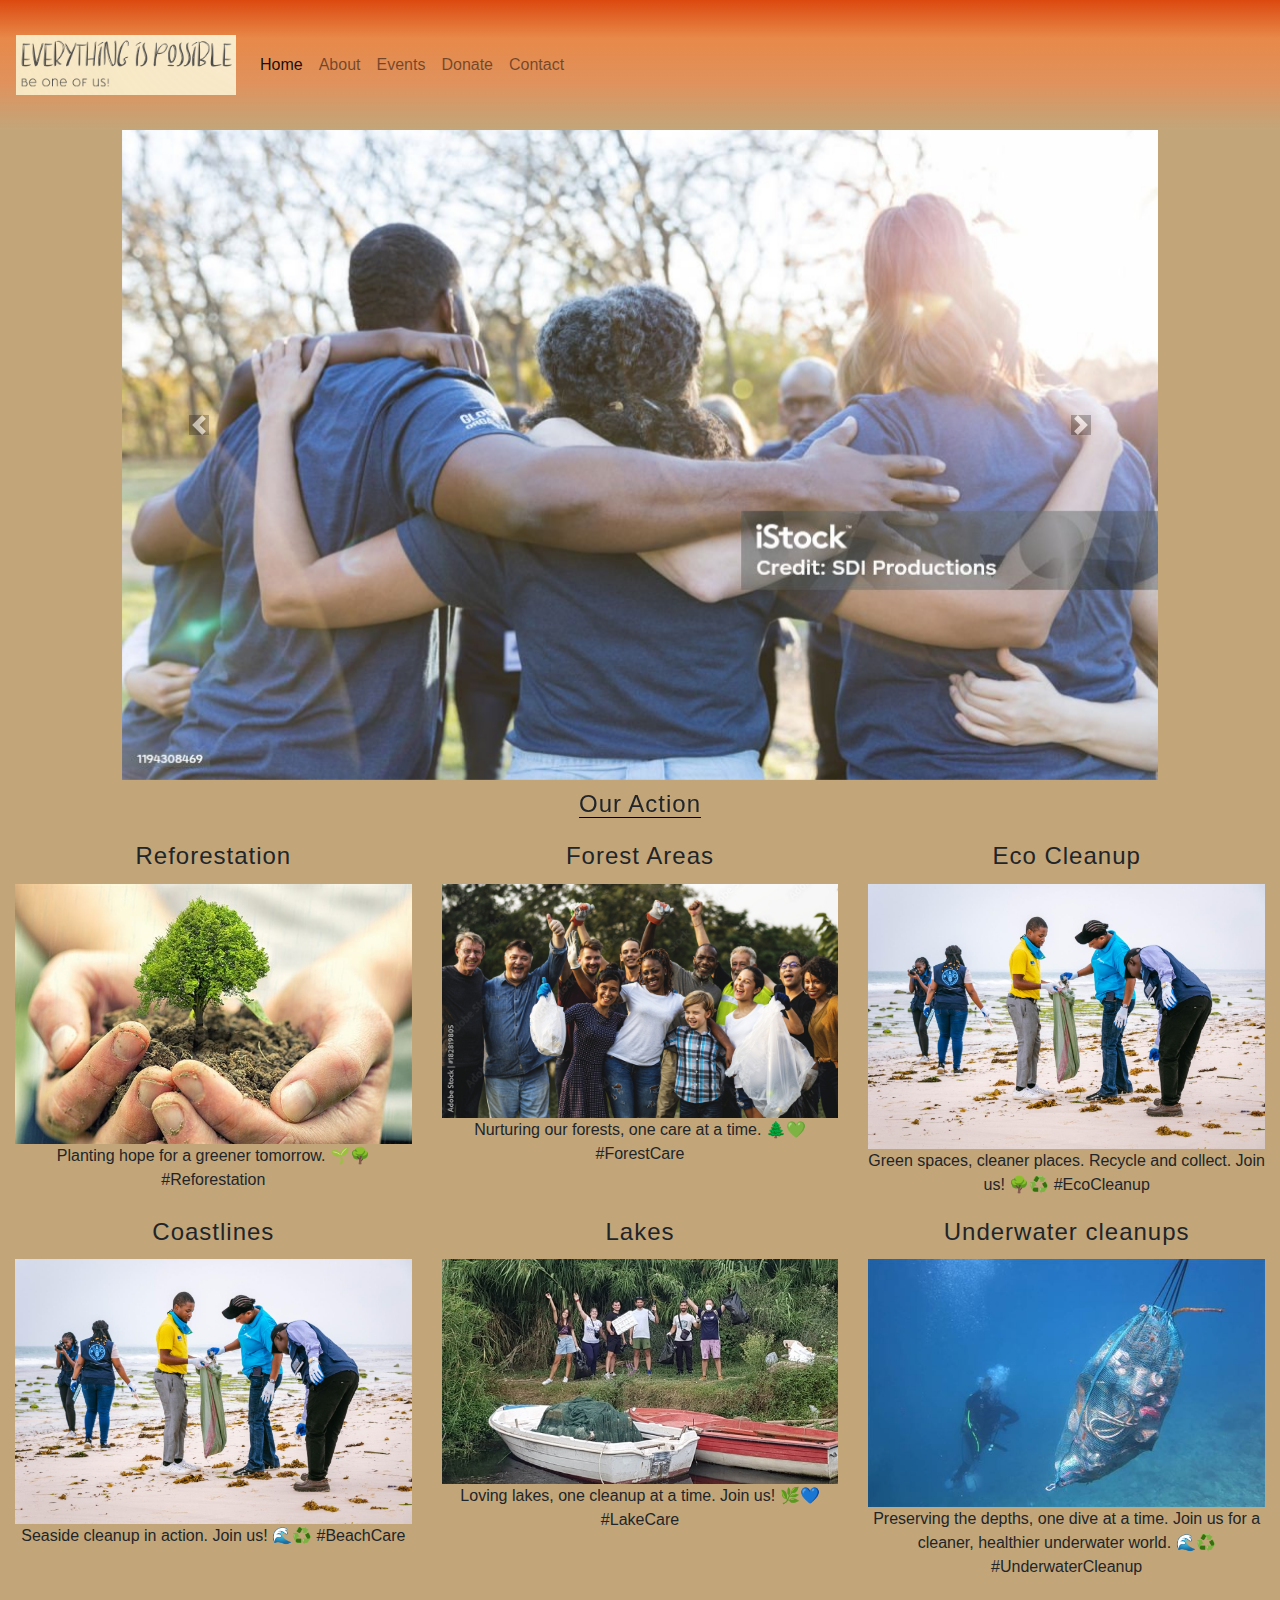
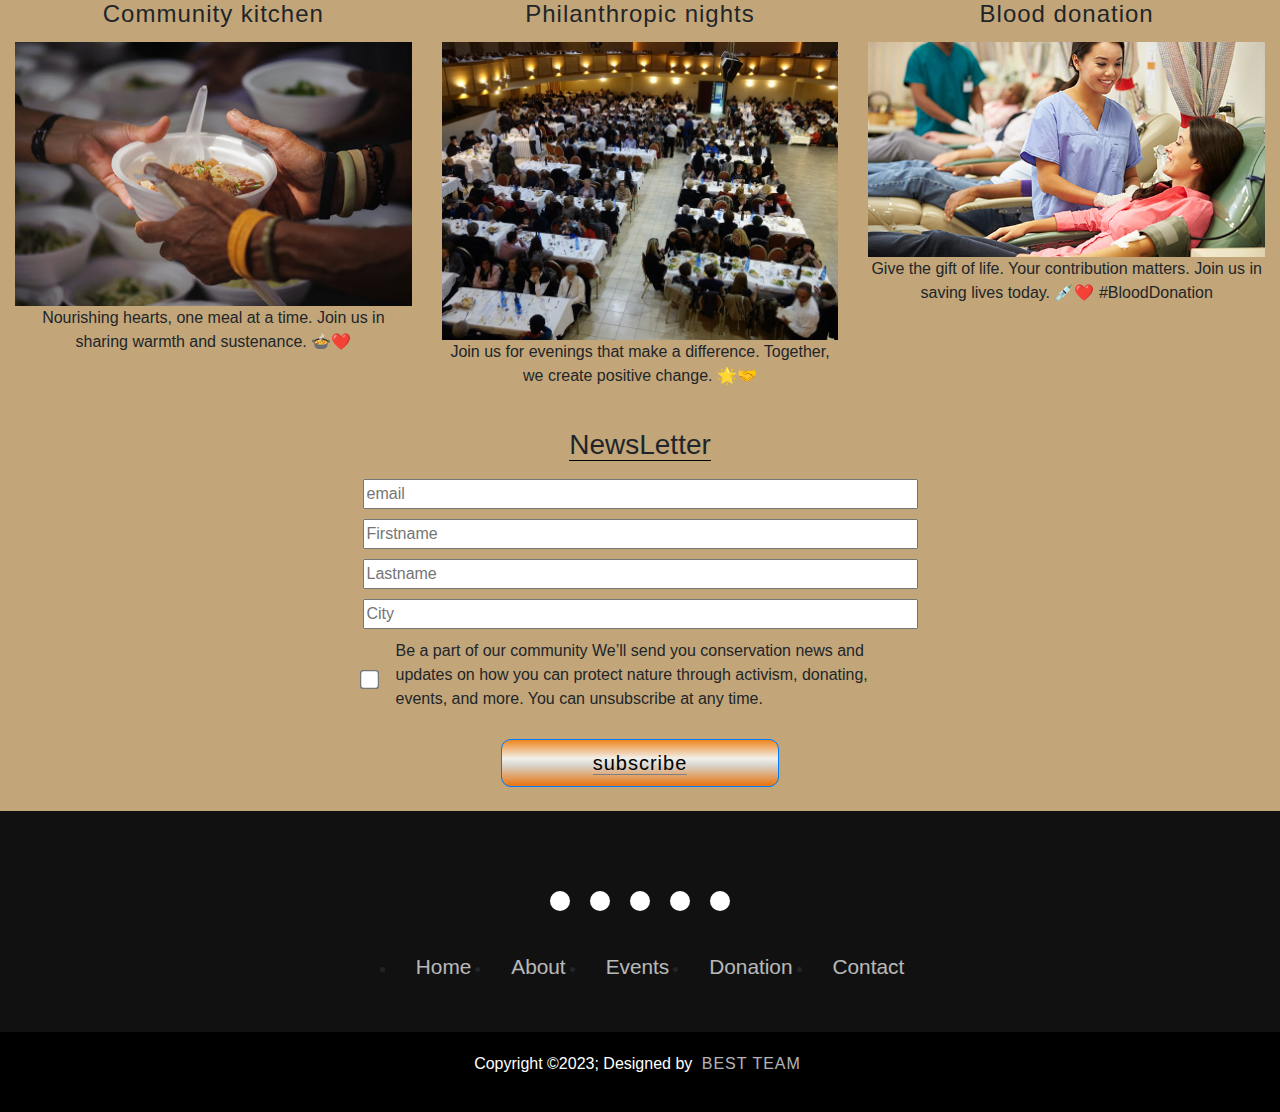
<file: index.html>
<!DOCTYPE html>
<html lang="en">
  <head>
    <meta charset="utf-8" />
    <meta http-equiv="X-UA-Compatible" content="IE=edge" />
    <meta name="viewport" content="width=device-width, initial-scale=1" />
    <title>Everything is possible</title>

    <!-- Bootstrap -->
    <link href="css/bootstrap-4.4.1.css" rel="stylesheet" />
    <link href="style.css" rel="stylesheet" type="text/css" />
    <link
      rel="stylesheet"
      href="https://cdnjs.cloudflare.com/ajax/libs/font-awesome/6.5.1/css/all.min.css"
      integrity="sha512-DTOQO9RWCH3ppGqcWaEA1BIZOC6xxalwEsw9c2QQeAIftl+Vegovlnee1c9QX4TctnWMn13TZye+giMm8e2LwA=="
      crossorigin="anonymous"
      referrerpolicy="no-referrer"
    />
  </head>

  <body style="padding-top: 70px">
    <header class="header container">
      <nav class="navbar fixed-top navbar-expand-lg navbar-light bg-light">
        <a class="navbar-brand" href="./index.html"
          ><img
            src="images/logo_nav.png"
            alt=""
            width="220"
            height="152"
            class="img-fluid"
        /></a>
        <button
          class="navbar-toggler"
          type="button"
          data-toggle="collapse"
          data-target="#navbarSupportedContent1"
          aria-controls="navbarSupportedContent1"
          aria-expanded="false"
          aria-label="Toggle navigation"
        >
          <span class="navbar-toggler-icon"></span>
        </button>
        <div class="collapse navbar-collapse" id="navbarSupportedContent1">
          <ul class="navbar-nav mr-auto">
            <li class="nav-item active">
              <a class="nav-link" href="#">Home</a>
            </li>
            <li class="nav-item">
              <a class="nav-link" href="./about.html">About</a>
            </li>
            <li class="nav-item">
              <a class="nav-link" href="./events.html">Events</a>
            </li>
            <li class="nav-item">
              <a class="nav-link" href="./donation.html">Donate</a>
            </li>
            <li class="nav-item">
              <a class="nav-link" href="./contact.html">Contact</a>
            </li>
          </ul>
        </div>
      </nav>
    </header>

    <main class="container-fluid text-center">
      <div class="row">
        <div class="col-md-10 offset-md-1">
          <div
            id="carouselExampleIndicators"
            class="carousel slide"
            data-ride="carousel"
          >
            <div class="carousel-inner">
              <div class="carousel-item active">
                <img
                  src="./images/istockphoto-1194308469-1024x1024.jpg"
                  class="d-block w-100 d-md-none"
                  alt="Slide 1"
                />
                <img
                  src="./images/istockphoto-1194308469-1024x1024.jpg"
                  class="d-none d-md-block w-100"
                  alt="Slide 1"
                />
              </div>
              <div class="carousel-item">
                <img
                  src="./images/istockphoto-1194308469-1024x1024.jpg"
                  class="d-block w-100 d-md-none"
                  alt="Slide 2"
                />
                <img
                  src="./images/istockphoto-1194308469-1024x1024.jpg"
                  class="d-none d-md-block w-100"
                  alt="Slide 2"
                />
              </div>
              <div class="carousel-item">
                <img
                  src="./images/istockphoto-1194308469-1024x1024.jpg"
                  class="d-block w-100 d-md-none"
                  alt="Slide 3"
                />
                <img
                  src="./images/istockphoto-1194308469-1024x1024.jpg"
                  class="d-none d-md-block w-100"
                  alt="Slide 3"
                />
              </div>
            </div>
            <a
              class="carousel-control-prev"
              href="#carouselExampleIndicators"
              role="button"
              data-slide="prev"
            >
              <span
                class="carousel-control-prev-icon"
                aria-hidden="true"
              ></span>
              <span class="sr-only">Previous</span>
            </a>
            <a
              class="carousel-control-next"
              href="#carouselExampleIndicators"
              role="button"
              data-slide="next"
            >
              <span
                class="carousel-control-next-icon"
                aria-hidden="true"
              ></span>
              <span class="sr-only">Next</span>
            </a>
          </div>
        </div>
      </div>

      <div class="row">
        <div class="col-xl-12">
          <h4><span class="header-underline">Our Action</span></h4>
        </div>
      </div>
      <div class="row">
        <div class="col-xl-4">
          <h4 class="text-center">Reforestation</h4>
          <img
            src="images/anadasosi.jpg"
            alt=""
            width="600"
            height="394"
            class="img-fluid"
          />
          <p>Planting hope for a greener tomorrow. 🌱🌳 #Reforestation</p>
        </div>
        <div class="col-xl-4">
          <h4 class="text-center text-capitalize">Forest areas</h4>
          <img
            src="images/anakiklosi.jpg"
            alt=""
            width="1000"
            height="590"
            class="img-fluid"
          />
          <p>Nurturing our forests, one care at a time. 🌲💚 #ForestCare</p>
        </div>
        <div class="col-xl-4">
          <h4 class="text-center text-capitalize">Eco Cleanup</h4>
          <img
            src="images/8J0A2420_0.jpg"
            alt=""
            width="1300"
            height="867"
            class="img-fluid"
          />
          <p>
            Green spaces, cleaner places. Recycle and collect. Join us! 🌳♻️
            #EcoCleanup
          </p>
        </div>
      </div>

      <div class="row">
        <div class="col-xl-4">
          <h4>Coastlines</h4>
          <img
            src="images/8J0A2420_0.jpg"
            alt=""
            width="1300"
            height="867"
            class="img-fluid"
          />
          <p>Seaside cleanup in action. Join us! 🌊♻️ #BeachCare</p>
        </div>
        <div class="col-xl-4">
          <h4>Lakes</h4>
          <img
            src="images/limni.jpg"
            alt=""
            width="600"
            height="340"
            class="img-fluid"
          />
          <p>Loving lakes, one cleanup at a time. Join us! 🌿💙 #LakeCare</p>
        </div>
        <div class="col-xl-4">
          <h4>Underwater cleanups</h4>
          <img
            src="images/vithos.jpg"
            alt=""
            width="600"
            height="375"
            class="img-fluid"
          />
          <p>
            Preserving the depths, one dive at a time. Join us for a cleaner,
            healthier underwater world. 🌊♻️ #UnderwaterCleanup
          </p>
        </div>
      </div>

      <div class="row">
        <div class="col-xl-4">
          <h4>Community kitchen</h4>
          <img
            src="images/sissitio.jpg"
            alt=""
            width="541"
            height="360"
            class="img-fluid"
          />
          <p>
            Nourishing hearts, one meal at a time. Join us in sharing warmth and
            sustenance. 🍲❤️
          </p>
        </div>
        <div class="col-xl-4">
          <h4>Philanthropic nights</h4>
          <img
            src="images/philanthropia.jpg"
            alt=""
            width="800"
            height="600"
            class="img-fluid"
          />
          <p>
            Join us for evenings that make a difference. Together, we create
            positive change. 🌟🤝
          </p>
        </div>
        <div class="col-xl-4">
          <h4>Blood donation</h4>
          <img
            src="images/why-is-blood-donation-important-for-blood-transfusions-vitalant.jpg"
            alt=""
            width="591"
            height="320"
            class="img-fluid"
          />
          <p>
            Give the gift of life. Your contribution matters. Join us in saving
            lives today. 💉❤️ #BloodDonation
          </p>
        </div>
      </div>
    </main>
    <br />
    <section class="container">
      <h3><span class="header-underline">NewsLetter</span></h3>
      <form>
        <input type="email" placeholder="email" />
        <input type="text" name="" id="" placeholder="Firstname" />
        <input type="text" placeholder="Lastname" />
        <input type="text" placeholder="City" />
        <div class="formcheckbox">
          <input id="checkbox" type="checkbox" />
          <label for="checkbox">
            Be a part of our community We’ll send you conservation news and
            updates on how you can protect nature through activism, donating,
            events, and more. You can unsubscribe at any time.
          </label>
        </div>

        <button type="button" class="btn btn-primary btn-lg">
          <span id="button-subscribe">subscribe</span>
        </button>
      </form>
    </section>
    <br />
    <footer class="footer">
      <div class="footerContainer">
        <div class="socialIcons">
          <a href=""><i class="fa-brands fa-youtube"></i></a>
          <a href=""><i class="fa-brands fa-instagram"></i></a>
          <a href=""><i class="fa-brands fa-facebook"></i></a>
          <a href=""><i class="fa-brands fa-twitter"></i></a>
          <a href=""><i class="fa-brands fa-google-plus"></i></a>
        </div>
        <div class="footerNav">
          <ul>
            <li><a href="#">Home</a></li>
            <li><a href="./about.html">About</a></li>
            <li><a href="./events.html">Events</a></li>
            <li><a href="./donation.html">Donation</a></li>
            <li><a href="./contact.html">Contact</a></li>
          </ul>
        </div>
      </div>
      <div class="footerBottom">
        <p>
          Copyright &copy;2023; Designed by
          <span class="designer">Best Team</span>
        </p>
      </div>
    </footer>

    <!-- jQuery (necessary for Bootstrap's JavaScript plugins) -->
    <script src="js/jquery-3.4.1.min.js"></script>

    <!-- Include all compiled plugins (below), or include individual files as needed -->
    <script src="js/popper.min.js"></script>
    <script src="js/bootstrap-4.4.1.js"></script>
  </body>
</html>
</file>
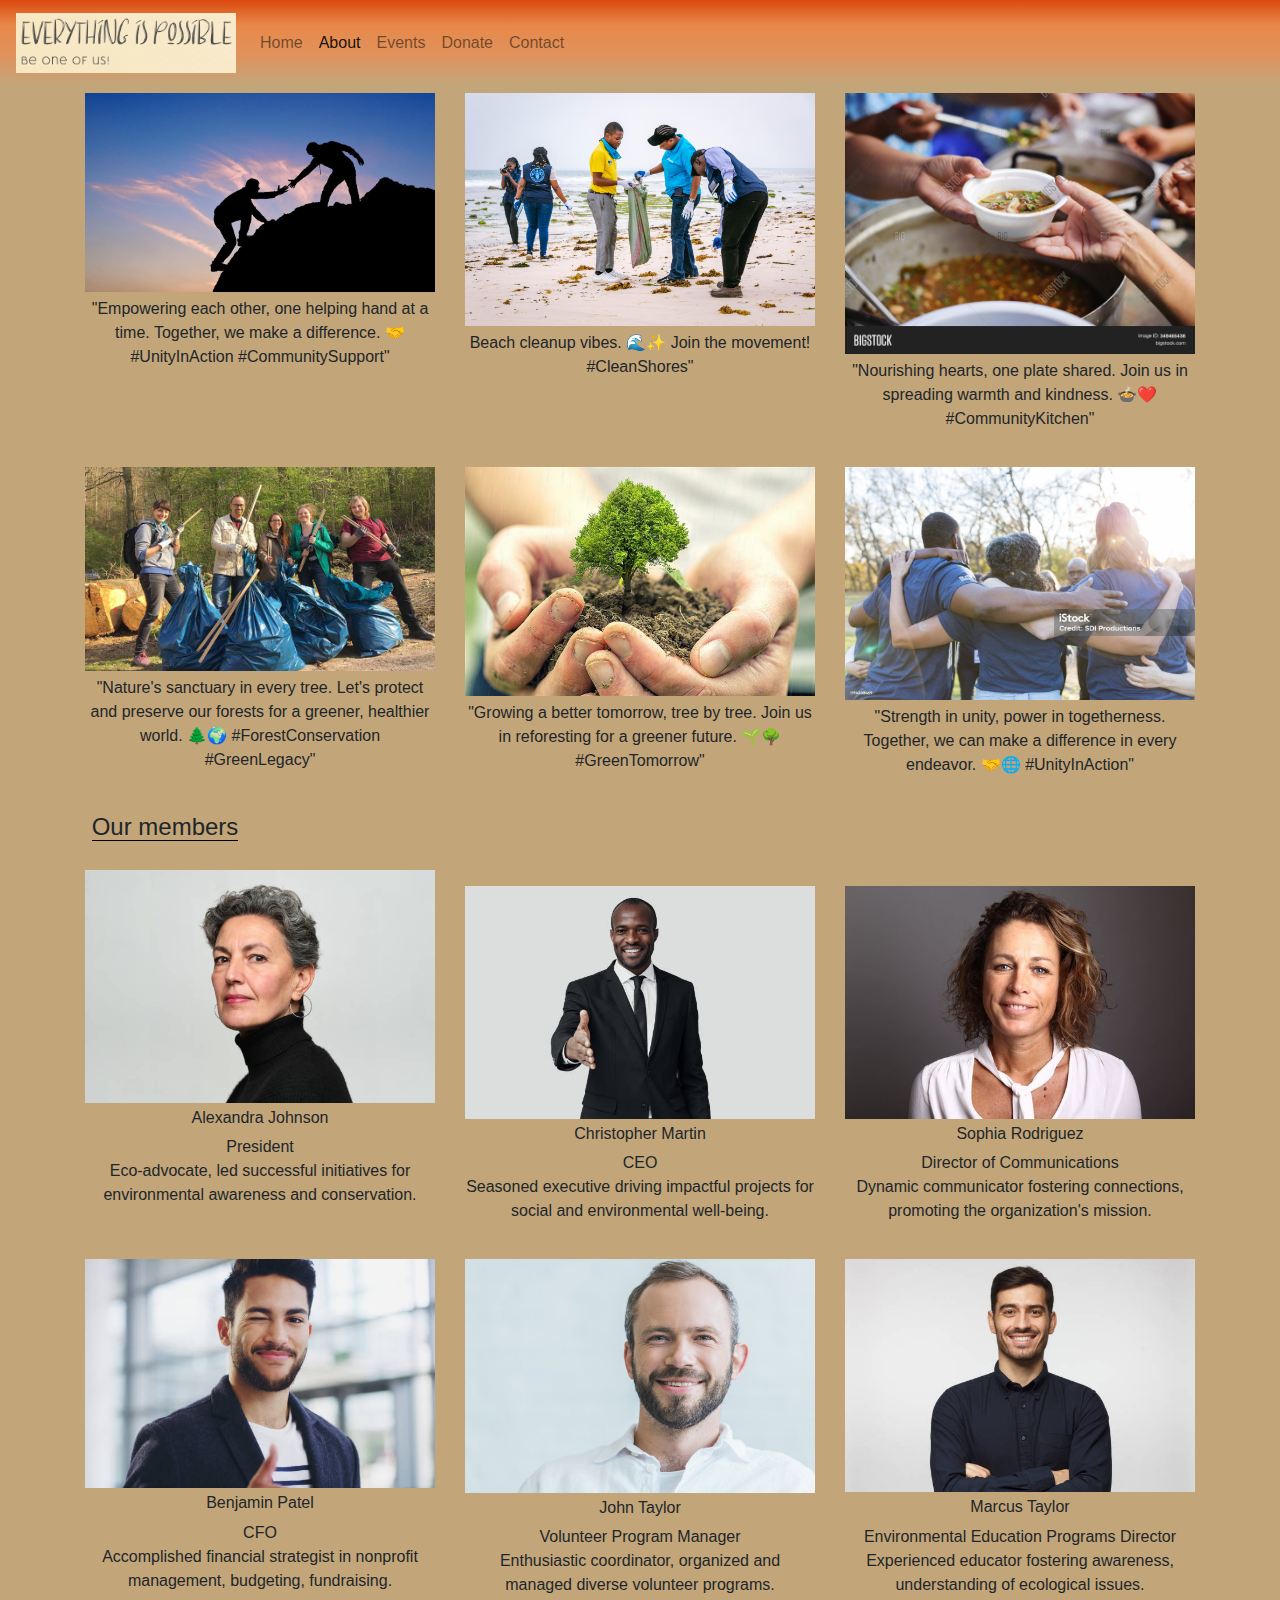
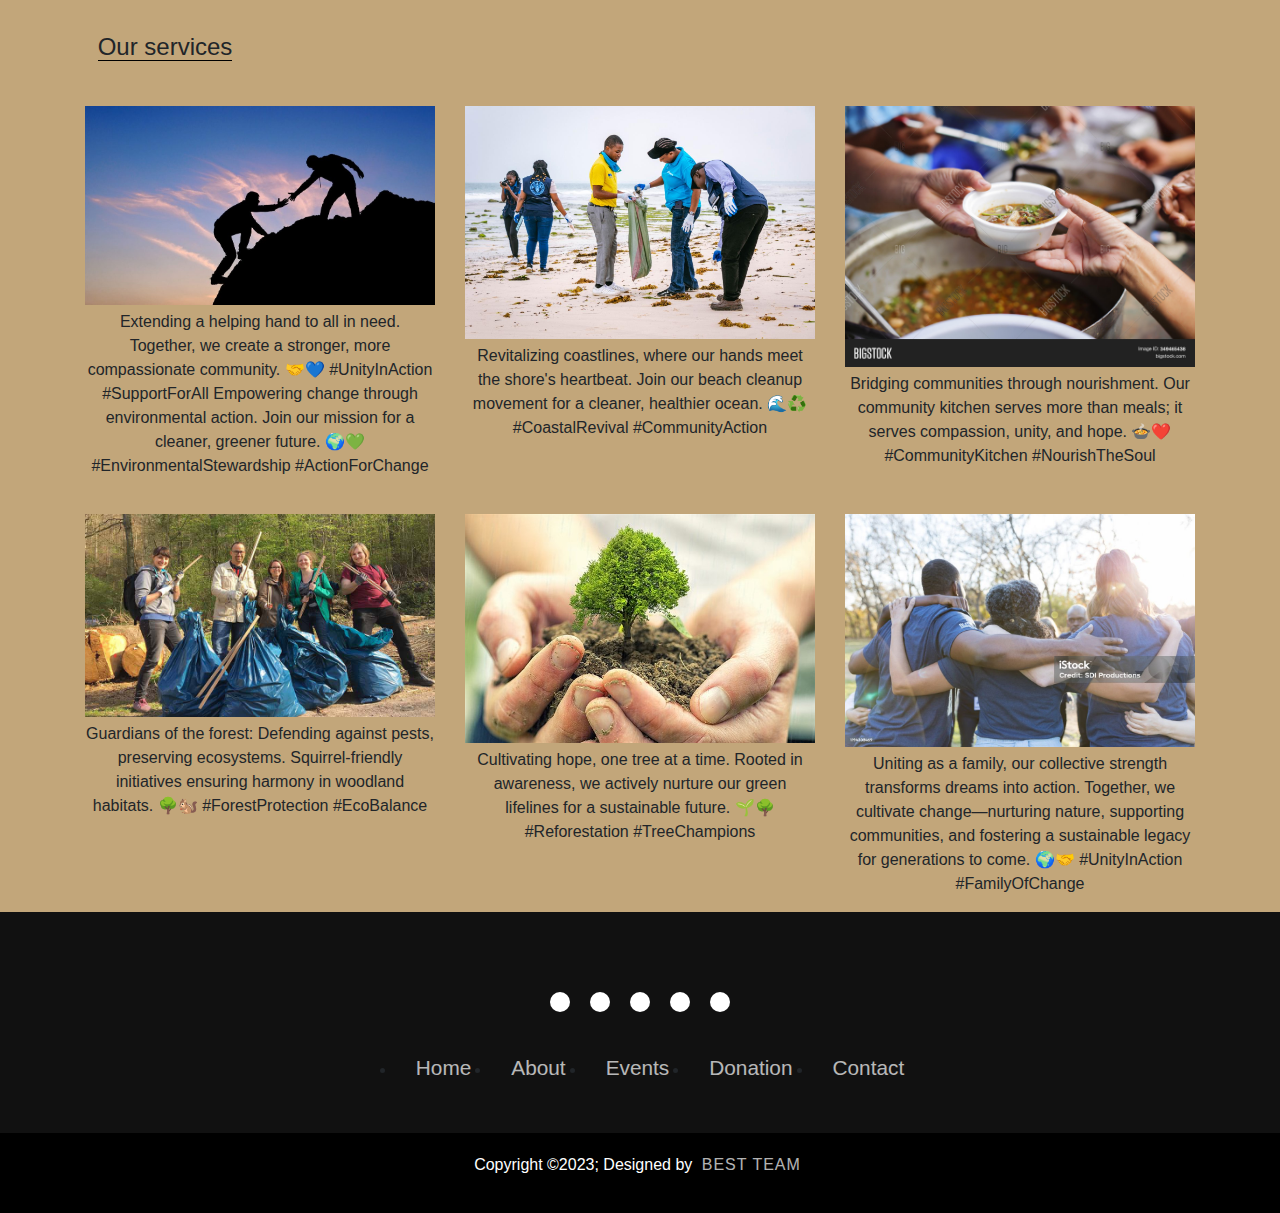
<file: about.html>
<!DOCTYPE html>
<html lang="en">
  <head>
    <meta charset="utf-8" />
    <meta http-equiv="X-UA-Compatible" content="IE=edge" />
    <meta name="viewport" content="width=device-width, initial-scale=1" />
    <title>Everythinh is possible/about</title>
    <link href="css/bootstrap-4.4.1.css" rel="stylesheet" />
    <link href="style.css" rel="stylesheet" type="text/css" />
    <link
      rel="stylesheet"
      href="https://cdnjs.cloudflare.com/ajax/libs/font-awesome/6.5.1/css/all.min.css"
      integrity="sha512-DTOQO9RWCH3ppGqcWaEA1BIZOC6xxalwEsw9c2QQeAIftl+Vegovlnee1c9QX4TctnWMn13TZye+giMm8e2LwA=="
      crossorigin="anonymous"
      referrerpolicy="no-referrer"
    />
  </head>
  <body>
    <header class="container">
      <nav class="navbar fixed-top navbar-expand-lg navbar-light bg-light">
        <a class="navbar-brand" href="#"
          ><img
            src="images/logo_nav.png"
            alt=""
            width="220"
            height="152"
            class="img-fluid"
        /></a>
        <button
          class="navbar-toggler"
          type="button"
          data-toggle="collapse"
          data-target="#navbarSupportedContent1"
          aria-controls="navbarSupportedContent1"
          aria-expanded="false"
          aria-label="Toggle navigation"
        >
          <span class="navbar-toggler-icon"></span>
        </button>
        <div class="collapse navbar-collapse" id="navbarSupportedContent1">
          <ul class="navbar-nav mr-auto">
            <li class="nav-item">
              <a class="nav-link" href="./index.html"
                >Home <span class="sr-only">(current)</span></a
              >
            </li>
            <li class="nav-item active">
              <a class="nav-link" href="#">About</a>
            </li>
            <li class="nav-item">
              <a class="nav-link" href="./events.html">Events</a>
            </li>
            <li class="nav-item">
              <a class="nav-link" href="./donation.html">Donate</a>
            </li>
            <li class="nav-item">
              <a class="nav-link" href="./contact.html">Contact</a>
            </li>
          </ul>
        </div>
      </nav>
    </header>
    <main class="container-fluid text-center">
      <div class="container">
        <div class="row">
          <div class="col-xl-2">
            <h4><span>About</span> us</h4>
          </div>
        </div>
        <div class="row">
          <div class="col-xl-4">
            <p>
              <figure>
                <img
                  src="images/alphagamma-3-reasons-why-helping-people-is-not-always-good-for-business-entrepreneurship-1021x580.jpg"
                  alt=""
                  width="1021"
                  height="580"
                  class="img-fluid"
                />
                <figcaption>
                  "Empowering each other, one helping hand at a time. Together,
                  we make a difference. 🤝 #UnityInAction #CommunitySupport"
                </figcaption>
              </figure>
            </p>
          </div>
          <div class="col-xl-4">
            <p>
              <figure>
                <img
                  src="images/8J0A2420_0.jpg"
                  alt=""
                  width="1300"
                  height="867"
                  class="img-fluid"
                />
                <figcaption>
                  Beach cleanup vibes. 🌊✨ Join the movement! #CleanShores"
                </figcaption>
              </figure>
            </p>
          </div>
          <div class="col-xl-4">
            <p>
              <figure>
                <img
                  src="images/sissitio_a.jpg"
                  alt=""
                  width="1500"
                  height="1118"
                  class="img-fluid"
                />
                <figcaption>
                  "Nourishing hearts, one plate shared. Join us in spreading
                  warmth and kindness. 🍲❤️ #CommunityKitchen"
                </figcaption>
              </figure>
            </p>
          </div>
        </div>
        <div class="row">
          <div class="col-xl-4">
            <figure>
              <img
                src="images/forest-cleanup-share.jpg"
                alt=""
                width="800"
                height="466"
                class="img-fluid"
              />
              <figcaption>
                "Nature's sanctuary in every tree. Let's protect and preserve
                our forests for a greener, healthier world. 🌲🌍
                #ForestConservation #GreenLegacy"
              </figcaption>
            </figure>
          </div>
          <div class="col-xl-4">
            <figure>
              <img
                src="images/anadasosi.jpg"
                alt=""
                width="600"
                height="394"
                class="img-fluid"
              />
              <figcaption>
                "Growing a better tomorrow, tree by tree. Join us in reforesting
                for a greener future. 🌱🌳 #GreenTomorrow"
              </figcaption>
            </figure>
          </div>
          <div class="col-xl-4">
            <figure>
              <img
                src="images/istockphoto-1194308469-1024x1024.jpg"
                alt=""
                width="1024"
                height="682"
                class="img-fluid"
              />
              <figcaption>
                "Strength in unity, power in togetherness. Together, we can make
                a difference in every endeavor. 🤝🌐 #UnityInAction"
              </figcaption>
            </figure>
          </div>
        </div>
      </div>
      <div class="container">
        <div class="row">
          <div class="col-xl-2">
            <h4><span>Our members</span></h4>
          </div>
        </div>
        <div class="row">
          <div class="col-xl-4">
            <figure>
              <img
                src="./images/president.jpg"
                alt=""
                width="1021"
                height="580"
                class="img-fluid"
              />
              <figcaption>
                <h6>Alexandra Johnson</h6>
                <h7>President</h7>

                <p>
                  Eco-advocate, led successful initiatives for environmental
                  awareness and conservation.
                </p>
              </figcaption>
            </figure>
          </div>
          <div class="col-xl-4">
            <p>
              <figure>
                <img
                  src="images/istockphoto-1194669471-612x612.jpg"
                  alt=""
                  width="1300"
                  height="867"
                  class="img-fluid"
                />
                <figcaption>
                  <h6>Christopher Martin</h6>
                  <h7>CEO</h7>
                  <p>
                    Seasoned executive driving impactful projects for social and
                    environmental well-being.
                  </p>
                </figcaption>
              </figure>
            </p>
          </div>
          <div class="col-xl-4">
            <p>
              <figure>
                <img
                  src="images/woman.jpg"
                  alt=""
                  width="1500"
                  height="1118"
                  class="img-fluid"
                />
                <figcaption>
                  <h6>Sophia Rodriguez</h6>
                  <h7>Director of Communications</h7>
                  <p>
                    Dynamic communicator fostering connections, promoting the
                    organization's mission.
                  </p>
                </figcaption>
              </figure>
            </p>
          </div>
        </div>
        <div class="row">
          <div class="col-xl-4">
            <figure>
              <img
                src="images/portrait3.jpg"
                alt=""
                width="800"
                height="466"
                class="img-fluid"
              />
              <figcaption>
                <h6>Benjamin Patel</h6>
                <h7>CFO</h7>
                <p>
                  Accomplished financial strategist in nonprofit management,
                  budgeting, fundraising.
                </p>
              </figcaption>
            </figure>
          </div>
          <div class="col-xl-4">
            <figure>
              <img
                src="images/portrate2.jpeg"
                alt=""
                width="600"
                height="394"
                class="img-fluid"
              />
              <figcaption>
                <h6>John Taylor</h6>
                <h7>Volunteer Program Manager</h7>
                <p>
                  Enthusiastic coordinator, organized and managed diverse
                  volunteer programs.
                </p>
              </figcaption>
            </figure>
          </div>
          <div class="col-xl-4">
            <figure>
              <img
                src="images/portrate1.jpg"
                alt=""
                width="800"
                height="466"
                class="img-fluid"
              />
              <figcaption>
                <h6>Marcus Taylor</h6>
                <h7>Environmental Education Programs Director</h7>
                Experienced educator fostering awareness, understanding of
                ecological issues.
              </figcaption>
            </figure>
          </div>
        </div>
      </div>

      <div class="container">
        <div class="row">
          <div class="col-xl-2">
            <h4><span>Our services</span></h4>
          </div>
        </div>
        <div class="row">
          <div class="col-xl-4">
            <p>
              <figure>
                <img
                  src="images/alphagamma-3-reasons-why-helping-people-is-not-always-good-for-business-entrepreneurship-1021x580.jpg"
                  alt=""
                  width="1021"
                  height="580"
                  class="img-fluid"
                />
                <figcaption>
                  Extending a helping hand to all in need. Together, we create a
                  stronger, more compassionate community. 🤝💙 #UnityInAction
                  #SupportForAll Empowering change through environmental action.
                  Join our mission for a cleaner, greener future. 🌍💚
                  #EnvironmentalStewardship #ActionForChange
                </figcaption>
              </figure>
            </p>
          </div>
          <div class="col-xl-4">
            <p>
              <figure>
                <img
                  src="images/8J0A2420_0.jpg"
                  alt=""
                  width="1300"
                  height="867"
                  class="img-fluid"
                />
                <figcaption>
                  Revitalizing coastlines, where our hands meet the shore's
                  heartbeat. Join our beach cleanup movement for a cleaner,
                  healthier ocean. 🌊♻️ #CoastalRevival #CommunityAction
                </figcaption>
              </figure>
            </p>
          </div>
          <div class="col-xl-4">
            <p>
              <figure>
                <img
                  src="images/sissitio_a.jpg"
                  alt=""
                  width="1500"
                  height="1118"
                  class="img-fluid"
                />
                <figcaption>
                  Bridging communities through nourishment. Our community
                  kitchen serves more than meals; it serves compassion, unity,
                  and hope. 🍲❤️ #CommunityKitchen #NourishTheSoul
                </figcaption>
              </figure>
            </p>
          </div>
        </div>
        <div class="row">
          <div class="col-xl-4">
            <figure>
              <img
                src="images/forest-cleanup-share.jpg"
                alt=""
                width="800"
                height="466"
                class="img-fluid"
              />
              <figcaption>
                Guardians of the forest: Defending against pests, preserving
                ecosystems. Squirrel-friendly initiatives ensuring harmony in
                woodland habitats. 🌳🐿️ #ForestProtection #EcoBalance
              </figcaption>
            </figure>
          </div>
          <div class="col-xl-4">
            <figure>
              <img
                src="images/anadasosi.jpg"
                alt=""
                width="600"
                height="394"
                class="img-fluid"
              />
              <figcaption>
                Cultivating hope, one tree at a time. Rooted in awareness, we
                actively nurture our green lifelines for a sustainable future.
                🌱🌳 #Reforestation #TreeChampions
              </figcaption>
            </figure>
          </div>
          <div class="col-xl-4">
            <figure>
              <img
                src="images/istockphoto-1194308469-1024x1024.jpg"
                alt=""
                width="1024"
                height="682"
                class="img-fluid"
              />
              <figcaption>
                Uniting as a family, our collective strength transforms dreams
                into action. Together, we cultivate change—nurturing nature,
                supporting communities, and fostering a sustainable legacy for
                generations to come. 🌍🤝 #UnityInAction #FamilyOfChange
              </figcaption>
            </figure>
          </div>
        </div>
      </div>
    </main>
    <footer class="footer">
      <div class="footerContainer">
        <div class="socialIcons">
          <a href=""><i class="fa-brands fa-youtube"></i></a>
          <a href=""><i class="fa-brands fa-instagram"></i></a>
          <a href=""><i class="fa-brands fa-facebook"></i></a>
          <a href=""><i class="fa-brands fa-twitter"></i></a>
          <a href=""><i class="fa-brands fa-google-plus"></i></a>
        </div>
        <div class="footerNav">
          <ul>
            <li><a href="./index.html">Home</a></li>
            <li><a href="#">About</a></li>
            <li><a href="./events.html">Events</a></li>
            <li><a href="./donation.html">Donation</a></li>
            <li><a href="./contact.html">Contact</a></li>
          </ul>
        </div>
      </div>
      <div class="footerBottom">
        <p>
          Copyright &copy;2023; Designed by
          <span class="designer">Best Team</span>
        </p>
      </div>
    </footer>
    <!-- jQuery (necessary for Bootstrap's JavaScript plugins) -->
    <script src="js/jquery-3.4.1.min.js"></script>

    <!-- Include all compiled plugins (below), or include individual files as needed -->
    <script src="js/popper.min.js"></script>
    <script src="js/bootstrap-4.4.1.js"></script>
  </body>
</html>
</file>
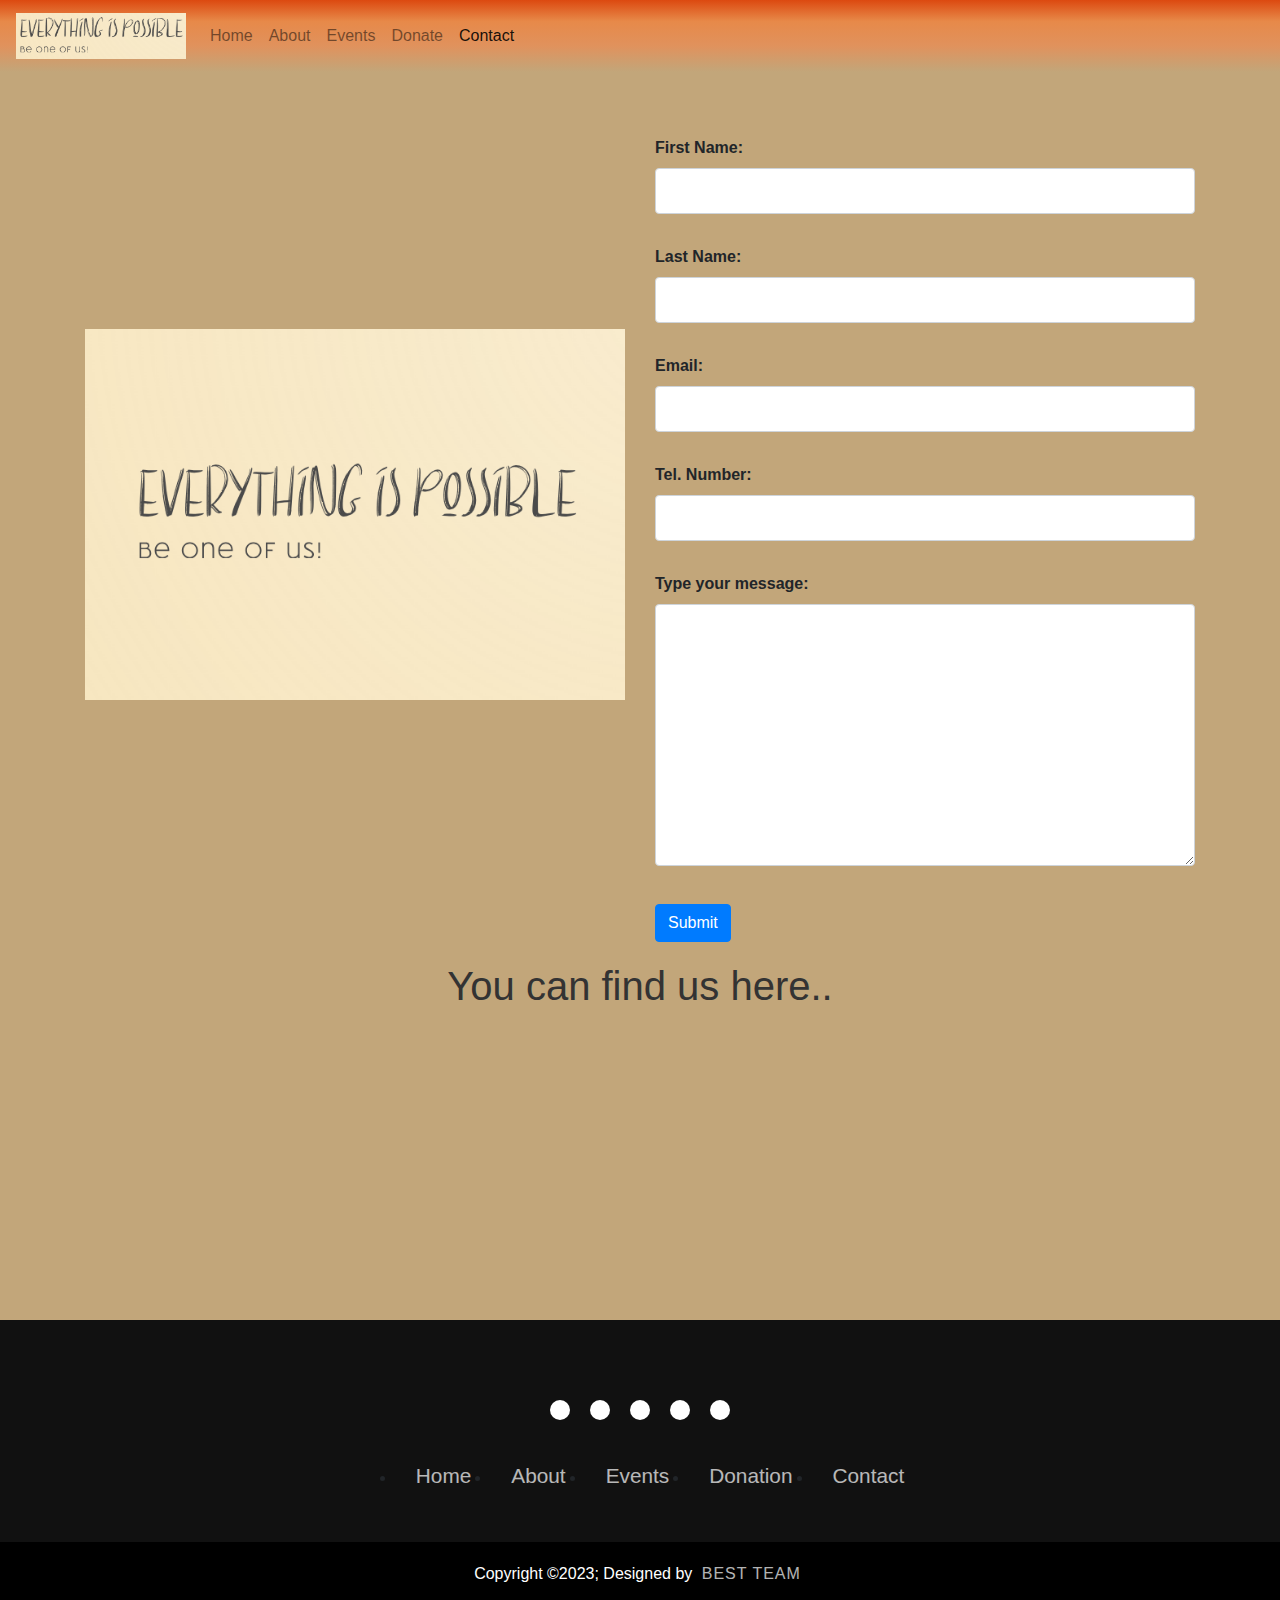
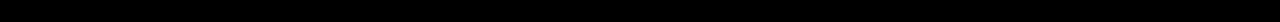
<file: contact.html>
<!DOCTYPE html>
<html lang="en">
  <head>
    <meta charset="utf-8" />
    <meta http-equiv="X-UA-Compatible" content="IE=edge" />
    <meta name="viewport" content="width=device-width, initial-scale=1" />
    <title>everything is possible/contact</title>
    <link rel="stylesheet" href="./contact.css" />
    <link href="css/bootstrap-4.4.1.css" rel="stylesheet" />
    <link href="contact.css" rel="stylesheet" type="text/css" />
    <link
      rel="stylesheet"
      href="https://cdnjs.cloudflare.com/ajax/libs/font-awesome/6.5.1/css/all.min.css"
      integrity="sha512-DTOQO9RWCH3ppGqcWaEA1BIZOC6xxalwEsw9c2QQeAIftl+Vegovlnee1c9QX4TctnWMn13TZye+giMm8e2LwA=="
      crossorigin="anonymous"
      referrerpolicy="no-referrer"
    />
  </head>
  <body>
    <header class="container">
      <nav class="navbar fixed-top navbar-expand-lg navbar-light bg-light">
        <a class="navbar-brand" href="#"
          ><img
            src="images/logo_nav.png"
            alt=""
            width="170"
            height="160"
            class="img-fluid"
        /></a>
        <button
          class="navbar-toggler"
          type="button"
          data-toggle="collapse"
          data-target="#navbarSupportedContent1"
          aria-controls="navbarSupportedContent1"
          aria-expanded="false"
          aria-label="Toggle navigation"
        >
          <span class="navbar-toggler-icon"></span>
        </button>
        <div class="collapse navbar-collapse" id="navbarSupportedContent1">
          <ul class="navbar-nav mr-auto">
            <li class="nav-item">
              <a class="nav-link" href="./index.html"
                >Home <span class="sr-only">(current)</span></a
              >
            </li>
            <li class="nav-item">
              <a class="nav-link" href="./about.html">About</a>
            </li>
            <li class="nav-item">
              <a class="nav-link" href="./events.html">Events</a>
            </li>
            <li class="nav-item">
              <a class="nav-link" href="./donation.html">Donate</a>
            </li>
            <li class="nav-item active">
              <a class="nav-link" href="#">Contact</a>
            </li>
          </ul>
        </div>
      </nav>
    </header>
    <main>
      <div class="container">
        <div class="row">
          <div class="col-xl-12">
            <h2><span>Contact</span> Us</h2>
          </div>
          <br />
        </div>
        <div class="row">
          <div class="col-lg-6">
            <img src="images/logo_index.png" alt="" class="img-fluid" />
          </div>
          <br />
          <div class="col-lg-6">
            <form action="/sendData" class="contact-form" method="post">
              <div class="form-group">
                <label for="txtName">First Name:</label>
                <input
                  type="text"
                  id="textfstName"
                  name="firstname"
                  minlength="3"
                  maxlength="40"
                  size="40"
                  required
                />
              </div>

              <div class="form-group">
                <label for="txtLstName">Last Name:</label>
                <input
                  type="text"
                  id="textLstName"
                  name="lastname"
                  minlength="3"
                  maxlength="40"
                  size="40"
                  required
                />
              </div>

              <div class="form-group">
                <label for="txtEmail">Email:</label>
                <input
                  type="email"
                  id="txtEmail"
                  name="email"
                  size="40"
                  required
                />
              </div>

              <div class="form-group">
                <label for="txtTel">Tel. Number:</label>
                <input type="tel" id="txtTel" name="phone" size="15" />
              </div>

              <div class="form-group">
                <label for="txtMessage">Type your message:</label>
                <textarea
                  id="txtMessage"
                  name="message"
                  rows="10"
                  cols="50"
                  required
                ></textarea>
              </div>

              <button type="submit" class="btn btn-primary">Submit</button>
            </form>
          </div>
          <br />
        </div>
        <div class="row">
          <h1 id="map">You can find us here..</h1>
          <iframe
            src="https://www.google.com/maps/embed?pb=!1m14!1m12!1m3!1d337.68793710620923!2d8.500692676972552!3d47.38260820219431!2m3!1f0!2f0!3f0!3m2!1i1024!2i768!4f13.1!5e0!3m2!1sen!2sgr!4v1702408251672!5m2!1sen!2sgr"
            width="600"
            height="450"
            style="border: 0"
            allowfullscreen=""
            loading="lazy"
            referrerpolicy="no-referrer-when-downgrade"
          ></iframe>
        </div>
      </div>
    </main>

    <footer class="footer">
      <div class="footerContainer">
        <div class="socialIcons">
          <a href=""><i class="fa-brands fa-youtube"></i></a>
          <a href=""><i class="fa-brands fa-instagram"></i></a>
          <a href=""><i class="fa-brands fa-facebook"></i></a>
          <a href=""><i class="fa-brands fa-twitter"></i></a>
          <a href=""><i class="fa-brands fa-google-plus"></i></a>
        </div>
        <div class="footerNav">
          <ul>
            <li><a href="./index.html">Home</a></li>
            <li><a href="./about.html">About</a></li>
            <li><a href="./events.html">Events</a></li>
            <li><a href="./donation.html">Donation</a></li>
            <li><a href="#">Contact</a></li>
          </ul>
        </div>
      </div>
      <div class="footerBottom">
        <p>
          Copyright &copy;2023; Designed by
          <span class="designer">Best Team</span>
        </p>
      </div>
    </footer>
    <!-- jQuery (necessary for Bootstrap's JavaScript plugins) -->
    <script src="js/jquery-3.4.1.min.js"></script>

    <!-- Include all compiled plugins (below), or include individual files as needed -->
    <script src="js/popper.min.js"></script>
    <script src="js/bootstrap-4.4.1.js"></script>
  </body>
</html>
</file>
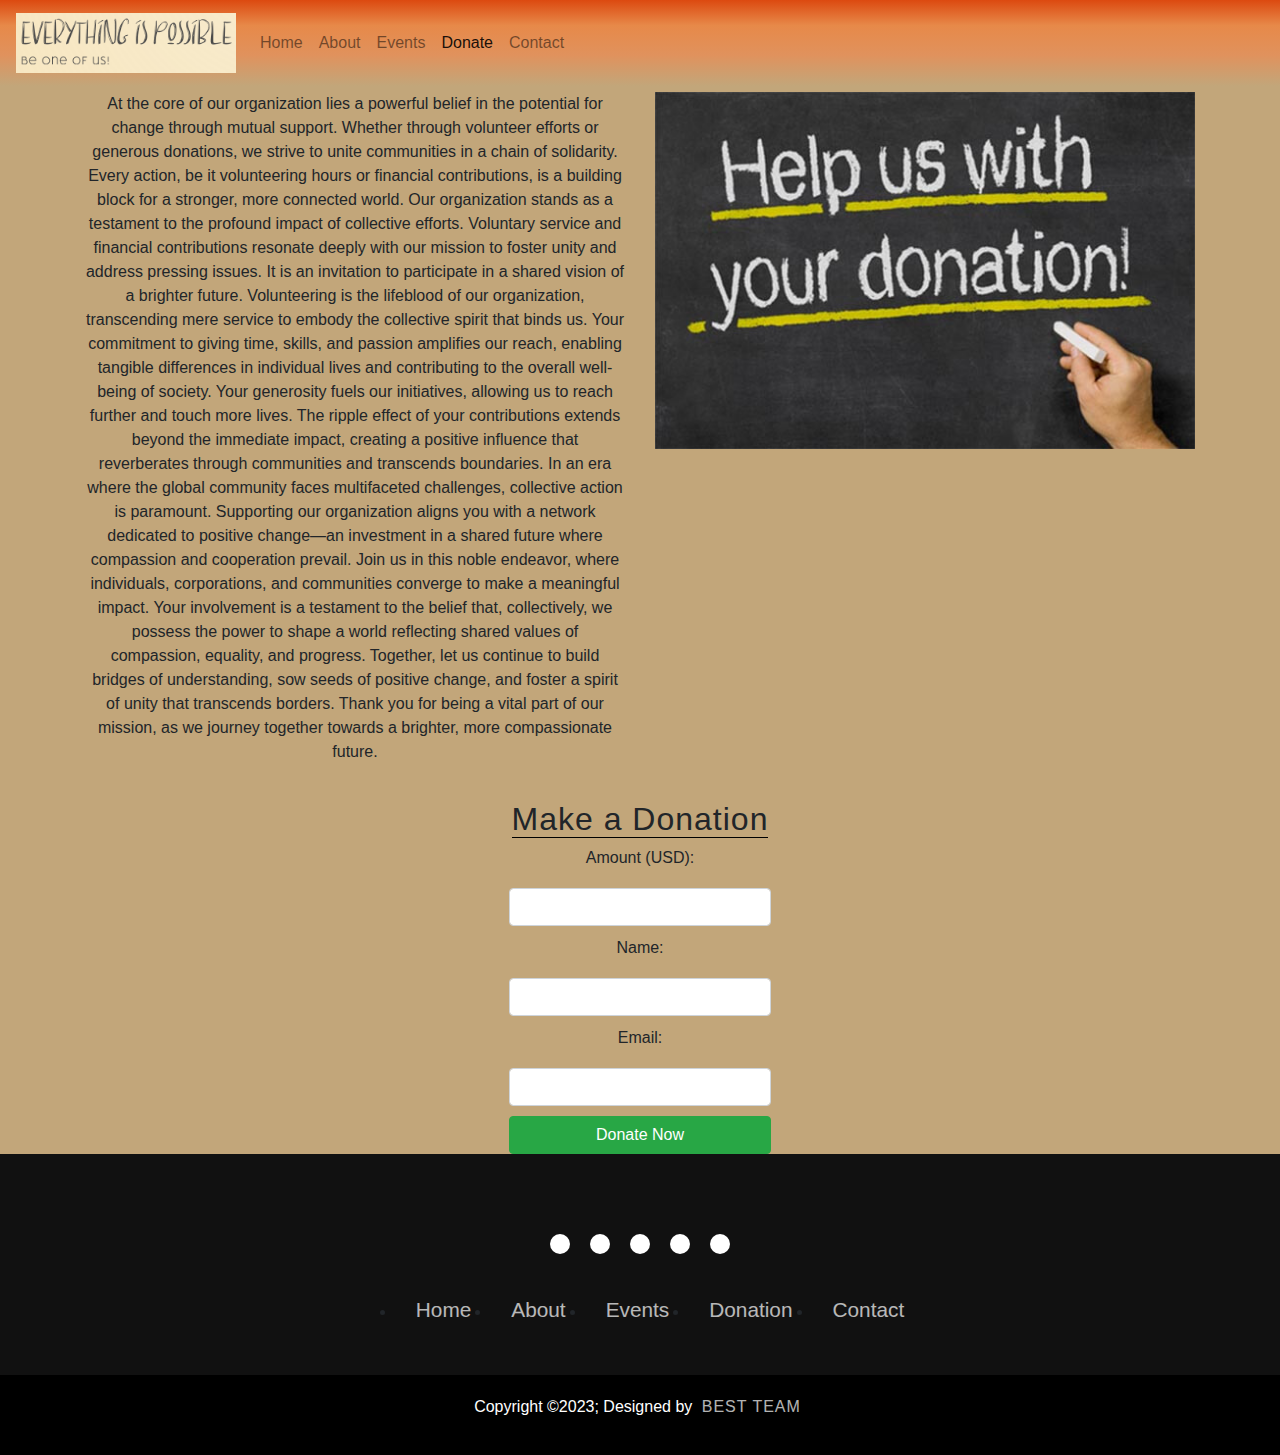
<file: donation.html>
<!DOCTYPE html>
<html lang="en">
  <head>
    <meta charset="utf-8" />
    <meta http-equiv="X-UA-Compatible" content="IE=edge" />
    <meta name="viewport" content="width=device-width, initial-scale=1" />
    <title>Everything is possible/donate</title>
    <link href="css/bootstrap-4.4.1.css" rel="stylesheet" />
    <link href="style.css" rel="stylesheet" type="text/css" />
    <link
      rel="stylesheet"
      href="https://cdnjs.cloudflare.com/ajax/libs/font-awesome/6.5.1/css/all.min.css"
      integrity="sha512-DTOQO9RWCH3ppGqcWaEA1BIZOC6xxalwEsw9c2QQeAIftl+Vegovlnee1c9QX4TctnWMn13TZye+giMm8e2LwA=="
      crossorigin="anonymous"
      referrerpolicy="no-referrer"
    />

    <script>
      function handleDonate() {
        alert("Thank you very much!");
      }
    </script>
  </head>
  <body>
    <header class="container">
      <nav class="navbar fixed-top navbar-expand-lg navbar-light bg-light">
        <a class="navbar-brand" href="#"
          ><img
            src="images/logo_nav.png"
            alt="logoimg"
            width="220"
            height="152"
            class="img-fluid"
        /></a>
        <button
          class="navbar-toggler"
          type="button"
          data-toggle="collapse"
          data-target="#navbarSupportedContent1"
          aria-controls="navbarSupportedContent1"
          aria-expanded="false"
          aria-label="Toggle navigation"
        >
          <span class="navbar-toggler-icon"></span>
        </button>
        <div class="collapse navbar-collapse" id="navbarSupportedContent1">
          <ul class="navbar-nav mr-auto">
            <li class="nav-item">
              <a class="nav-link" href="./index.html"
                >Home <span class="sr-only">(current)</span></a
              >
            </li>
            <li class="nav-item">
              <a class="nav-link" href="./about.html">About</a>
            </li>
            <li class="nav-item">
              <a class="nav-link" href="./events.html">Events</a>
            </li>
            <li class="nav-item active">
              <a class="nav-link" href="#">Donate</a>
            </li>
            <li class="nav-item">
              <a class="nav-link" href="./contact.html">Contact</a>
            </li>
          </ul>
        </div>
      </nav>
    </header>
    <main>
      <div class="container text-center">
        <div class="row">
          <div class="col-xl-12">
            <h3><span id="donateheader">Donate</span></h3>
          </div>
        </div>

        <div class="row">
          <div class="col-xl-6">
            <p>
              At the core of our organization lies a powerful belief in the
              potential for change through mutual support. Whether through
              volunteer efforts or generous donations, we strive to unite
              communities in a chain of solidarity. Every action, be it
              volunteering hours or financial contributions, is a building block
              for a stronger, more connected world. Our organization stands as a
              testament to the profound impact of collective efforts. Voluntary
              service and financial contributions resonate deeply with our
              mission to foster unity and address pressing issues. It is an
              invitation to participate in a shared vision of a brighter future.
              Volunteering is the lifeblood of our organization, transcending
              mere service to embody the collective spirit that binds us. Your
              commitment to giving time, skills, and passion amplifies our
              reach, enabling tangible differences in individual lives and
              contributing to the overall well-being of society. Your generosity
              fuels our initiatives, allowing us to reach further and touch more
              lives. The ripple effect of your contributions extends beyond the
              immediate impact, creating a positive influence that reverberates
              through communities and transcends boundaries. In an era where the
              global community faces multifaceted challenges, collective action
              is paramount. Supporting our organization aligns you with a
              network dedicated to positive change—an investment in a shared
              future where compassion and cooperation prevail. Join us in this
              noble endeavor, where individuals, corporations, and communities
              converge to make a meaningful impact. Your involvement is a
              testament to the belief that, collectively, we possess the power
              to shape a world reflecting shared values of compassion, equality,
              and progress. Together, let us continue to build bridges of
              understanding, sow seeds of positive change, and foster a spirit
              of unity that transcends borders. Thank you for being a vital part
              of our mission, as we journey together towards a brighter, more
              compassionate future.
            </p>
          </div>
          <div class="col-xl-6">
            <img
              src="images/donate.jpg"
              alt=""
              width="100%"
              height="364"
              class="img-fluid"
            />
          </div>
        </div>
        <div class="container">
          <div class="row justify-content-center">
            <div class="col-xl-6">
              <h2 class="text-center">
                <span id="donationformheader">Make a Donation</span>
              </h2>
              <form action="YOUR_DONATION_PROCESSOR_URL" method="post">
                <label for="amount">Amount (USD):</label>
                <input
                  type="text"
                  id="amount"
                  name="amount"
                  class="form-control"
                  required
                />

                <label for="name">Name:</label>
                <input
                  type="text"
                  id="name"
                  name="name"
                  class="form-control"
                  required
                />

                <label for="email">Email:</label>
                <input
                  type="email"
                  id="email"
                  name="email"
                  class="form-control"
                  required
                />

                <button
                  type="submit"
                  class="btn btn-success"
                  onClick="handleDonate()"
                >
                  Donate Now
                </button>
              </form>
            </div>
          </div>
        </div>
      </div>
    </main>
    <footer class="footer">
      <div class="footerContainer">
        <div class="socialIcons">
          <a href=""><i class="fa-brands fa-youtube"></i></a>
          <a href=""><i class="fa-brands fa-instagram"></i></a>
          <a href=""><i class="fa-brands fa-facebook"></i></a>
          <a href=""><i class="fa-brands fa-twitter"></i></a>
          <a href=""><i class="fa-brands fa-google-plus"></i></a>
        </div>
        <div class="footerNav">
          <ul>
            <li><a href="./index.html">Home</a></li>
            <li><a href="./about.html">About</a></li>
            <li><a href="./events.html">Events</a></li>
            <li><a href="#">Donation</a></li>
            <li><a href="./contact.html">Contact</a></li>
          </ul>
        </div>
      </div>
      <div class="footerBottom">
        <p>
          Copyright &copy;2023; Designed by
          <span class="designer">Best Team</span>
        </p>
      </div>
    </footer>
    <!-- jQuery (necessary for Bootstrap's JavaScript plugins) -->
    <script src="js/jquery-3.4.1.min.js"></script>

    <!-- Include all compiled plugins (below), or include individual files as needed -->
    <script src="js/popper.min.js"></script>
    <script src="js/bootstrap-4.4.1.js"></script>
    <!-- jQuery (necessary for Bootstrap's JavaScript plugins) -->
    <script src="js/jquery-3.4.1.min.js"></script>

    <!-- Include all compiled plugins (below), or include individual files as needed -->
    <script src="js/popper.min.js"></script>
    <script src="js/bootstrap-4.4.1.js"></script>
  </body>
</html>
</file>
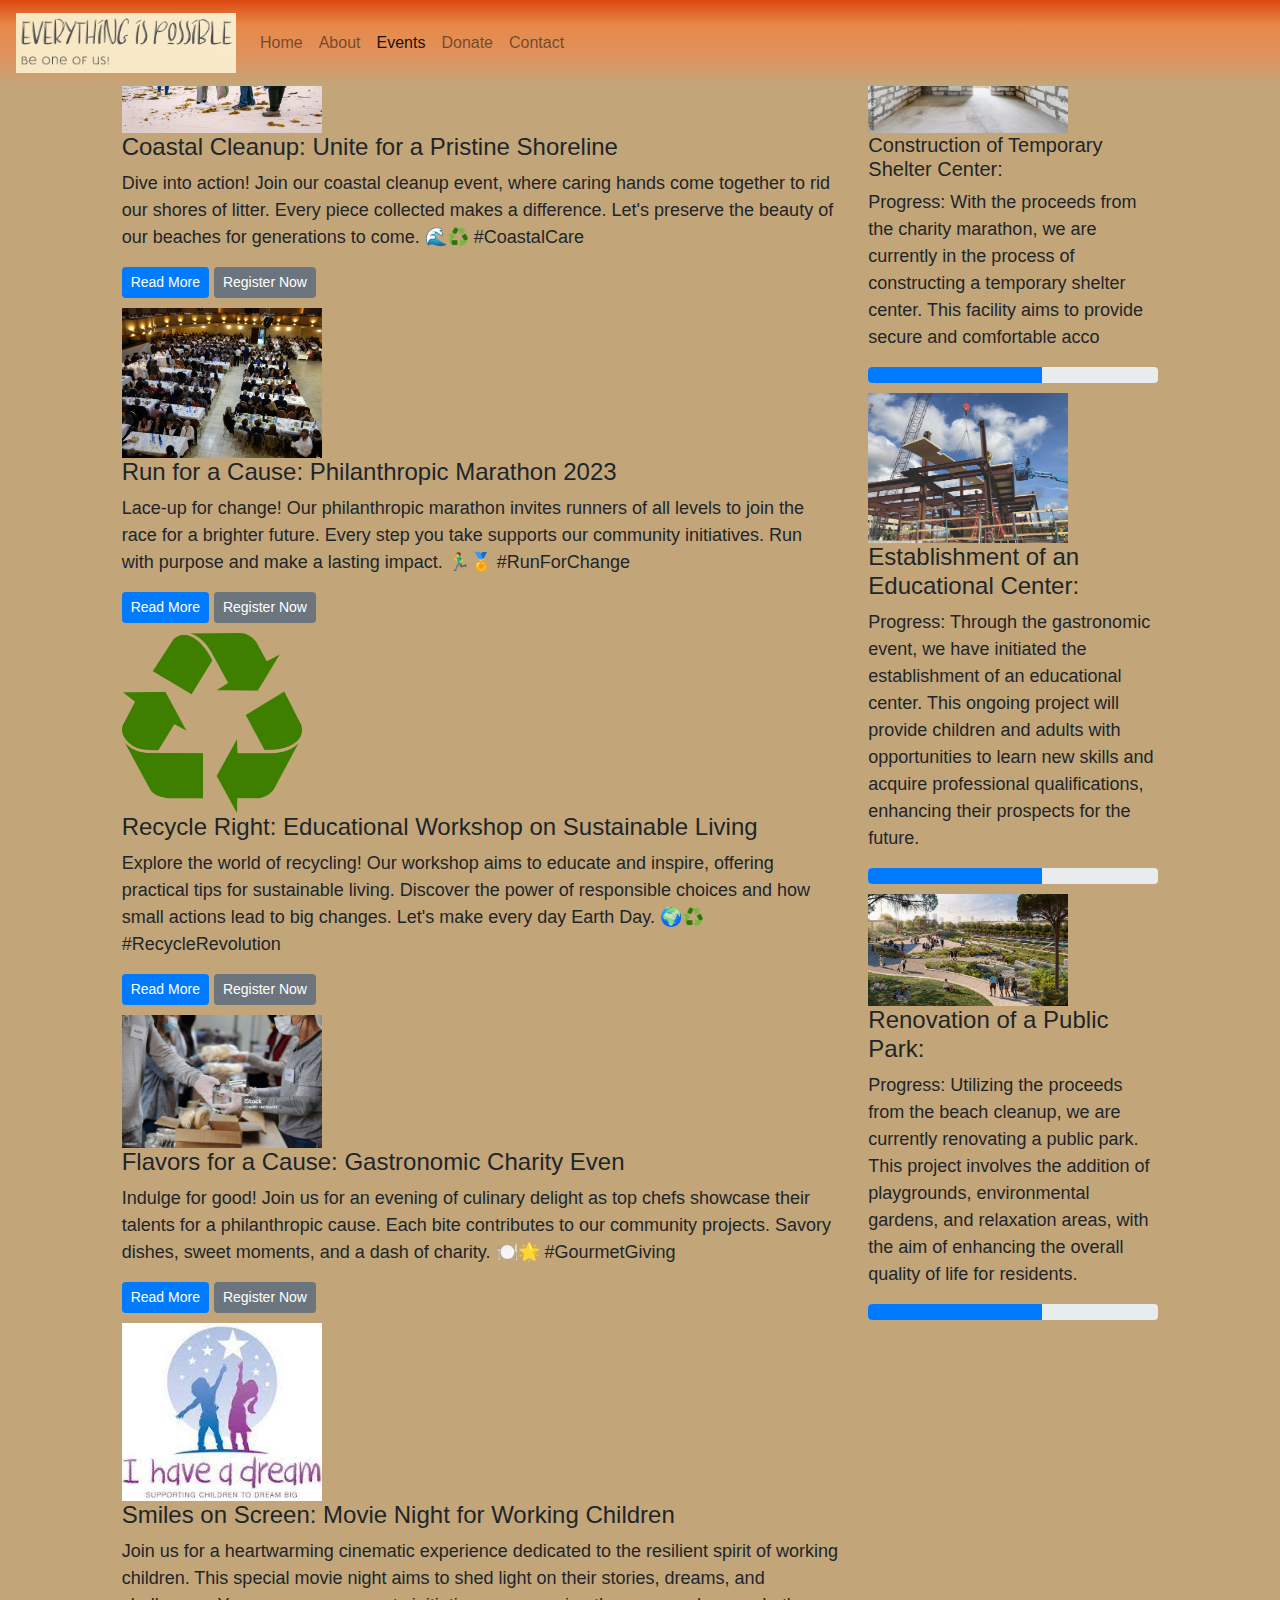
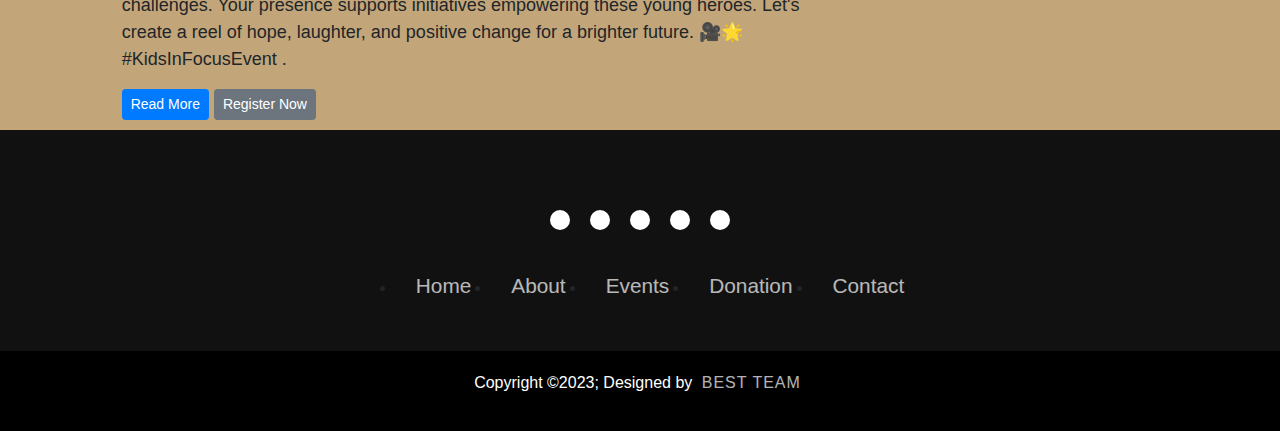
<file: events.html>
<!DOCTYPE html>
<html lang="en">
  <head>
    <meta charset="UTF-8" />
    <meta name="viewport" content="width=device-width, initial-scale=1" />
    <title>Everything is possible/events</title>
    <link href="css/bootstrap-4.4.1.css" rel="stylesheet" />
    <link href="style.css" rel="stylesheet" type="text/css" />
    <link
      rel="stylesheet"
      href="https://cdnjs.cloudflare.com/ajax/libs/font-awesome/6.5.1/css/all.min.css"
      integrity="sha512-DTOQO9RWCH3ppGqcWaEA1BIZOC6xxalwEsw9c2QQeAIftl+Vegovlnee1c9QX4TctnWMn13TZye+giMm8e2LwA=="
      crossorigin="anonymous"
      referrerpolicy="no-referrer"
    />
  </head>
  <body>
    <header class="container">
      <nav class="navbar fixed-top navbar-expand-lg navbar-light bg-light">
        <a class="navbar-brand" href="#"
          ><img
            src="images/logo_nav.png"
            alt=""
            width="220"
            height="152"
            class="img-fluid"
        /></a>
        <button
          class="navbar-toggler"
          type="button"
          data-toggle="collapse"
          data-target="#navbarSupportedContent1"
          aria-controls="navbarSupportedContent1"
          aria-expanded="false"
          aria-label="Toggle navigation"
        >
          <span class="navbar-toggler-icon"></span>
        </button>
        <div class="collapse navbar-collapse" id="navbarSupportedContent1">
          <ul class="navbar-nav mr-auto">
            <li class="nav-item">
              <a class="nav-link" href="./index.html">Home</a>
            </li>
            <li class="nav-item">
              <a class="nav-link" href="./about.html">About</a>
            </li>
            <li class="nav-item active">
              <a class="nav-link" href="#">Events</a>
            </li>
            <li class="nav-item">
              <a class="nav-link" href="./donation.html">Donate</a>
            </li>
            <li class="nav-item">
              <a class="nav-link" href="./contact.html">Contact</a>
            </li>
          </ul>
        </div>
      </nav>
    </header>
    <main>
      <div class="container-fluid events">
        <div class="row">
          <div class="col-lg-1 col-md-1 col-sm-1"></div>
          <div class="col-lg-7 col-md-7 col-sm-7 events events">
            <div>
              <img
                class="img-fluid"
                src="./images/8J0A2420_0.jpg"
                alt=""
                width="200px"
              />
              <h4>Coastal Cleanup: Unite for a Pristine Shoreline</h4>
              <p>
                Dive into action! Join our coastal cleanup event, where caring
                hands come together to rid our shores of litter. Every piece
                collected makes a difference. Let's preserve the beauty of our
                beaches for generations to come. 🌊♻️ #CoastalCare
              </p>
              <button type="button" class="btn btn-primary btn-sm">
                Read More
              </button>
              <button type="button" class="btn btn-secondary btn-sm">
                Register Now
              </button>
            </div>
            <div>
              <img
                class="img-fluid"
                src="./images/philanthropia.jpg"
                alt=""
                width="200px"
              />
              <h4>Run for a Cause: Philanthropic Marathon 2023</h4>
              <p>
                Lace-up for change! Our philanthropic marathon invites runners
                of all levels to join the race for a brighter future. Every step
                you take supports our community initiatives. Run with purpose
                and make a lasting impact. 🏃‍♂️🏅 #RunForChange
              </p>
              <button type="button" class="btn btn-primary btn-sm">
                Read More
              </button>
              <button type="button" class="btn btn-secondary btn-sm">
                Register Now
              </button>
            </div>
            <div>
              <img
                class="img-fluid"
                src="./images/Recycling-Logo.png"
                alt=""
                width="180px"
              />
              <h4>Recycle Right: Educational Workshop on Sustainable Living</h4>
              <p>
                Explore the world of recycling! Our workshop aims to educate and
                inspire, offering practical tips for sustainable living.
                Discover the power of responsible choices and how small actions
                lead to big changes. Let's make every day Earth Day. 🌍♻️
                #RecycleRevolution
              </p>
              <button type="button" class="btn btn-primary btn-sm">
                Read More
              </button>
              <button type="button" class="btn btn-secondary btn-sm">
                Register Now
              </button>
            </div>
            <div>
              <img
                class="img-fluid"
                src="./images/istockphoto-1282354411-1024x1024.jpg"
                alt=""
                width="200px"
              />
              <h4>Flavors for a Cause: Gastronomic Charity Even</h4>
              <p>
                Indulge for good! Join us for an evening of culinary delight as
                top chefs showcase their talents for a philanthropic cause. Each
                bite contributes to our community projects. Savory dishes, sweet
                moments, and a dash of charity. 🍽️🌟 #GourmetGiving
              </p>
              <button type="button" class="btn btn-primary btn-sm">
                Read More
              </button>
              <button type="button" class="btn btn-secondary btn-sm">
                Register Now
              </button>
            </div>
            <div>
              <img src="./images/cinema.jpeg" alt="" width="200px" />
              <h4>Smiles on Screen: Movie Night for Working Children</h4>
              <p>
                Join us for a heartwarming cinematic experience dedicated to the
                resilient spirit of working children. This special movie night
                aims to shed light on their stories, dreams, and challenges.
                Your presence supports initiatives empowering these young
                heroes. Let's create a reel of hope, laughter, and positive
                change for a brighter future. 🎥🌟 #KidsInFocusEvent .
              </p>
              <button type="button" class="btn btn-primary btn-sm">
                Read More
              </button>
              <button type="button" class="btn btn-secondary btn-sm">
                Register Now
              </button>
            </div>
          </div>
          <div class="col-lg-3 col-md-3 col-sm-3 sidebar">
            <div class="sidebar">
              <img
                class="img-fluid"
                src="./images/room.jpg"
                alt=""
                width="200px"
              />
              <h5>Construction of Temporary Shelter Center:</h5>
              <p>
                Progress: With the proceeds from the charity marathon, we are
                currently in the process of constructing a temporary shelter
                center. This facility aims to provide secure and comfortable
                acco
              </p>
              <div class="progress">
                <div
                  class="progress-bar"
                  role="progressbar"
                  aria-valuenow="60"
                  aria-valuemin="0"
                  aria-valuemax="100"
                  style="width: 60%"
                >
                  <span class="sr-only">60% Complete</span>
                </div>
              </div>

              <img
                class="img-fluid"
                src="./images/educationbld.jpeg"
                alt=""
                width="200px"
              />
              <h4>Establishment of an Educational Center:</h4>
              <p>
                Progress: Through the gastronomic event, we have initiated the
                establishment of an educational center. This ongoing project
                will provide children and adults with opportunities to learn new
                skills and acquire professional qualifications, enhancing their
                prospects for the future.
              </p>
              <div class="progress">
                <div
                  class="progress-bar"
                  role="progressbar"
                  aria-valuenow="60"
                  aria-valuemin="0"
                  aria-valuemax="100"
                  style="width: 60%"
                >
                  <span class="sr-only">60% Complete</span>
                </div>
              </div>

              <img
                class="img-fluid"
                src="./images/221121172039-ellinikon-gallery-2.jpg"
                alt=""
                width="200px"
              />
              <h4>Renovation of a Public Park:</h4>
              <p>
                Progress: Utilizing the proceeds from the beach cleanup, we are
                currently renovating a public park. This project involves the
                addition of playgrounds, environmental gardens, and relaxation
                areas, with the aim of enhancing the overall quality of life for
                residents.
              </p>
              <div class="progress">
                <div
                  class="progress-bar"
                  role="progressbar"
                  aria-valuenow="60"
                  aria-valuemin="0"
                  aria-valuemax="100"
                  style="width: 60%"
                >
                  <span class="sr-only">60% Complete</span>
                </div>
              </div>
            </div>
          </div>
        </div>
      </div>
    </main>
    <footer class="footer">
      <div class="footerContainer">
        <div class="socialIcons">
          <a href=""><i class="fa-brands fa-youtube"></i></a>
          <a href=""><i class="fa-brands fa-instagram"></i></a>
          <a href=""><i class="fa-brands fa-facebook"></i></a>
          <a href=""><i class="fa-brands fa-twitter"></i></a>
          <a href=""><i class="fa-brands fa-google-plus"></i></a>
        </div>
        <div class="footerNav">
          <ul>
            <li><a href="./index.html">Home</a></li>
            <li><a href="./about.html">About</a></li>
            <li><a href="#">Events</a></li>
            <li><a href="./donation.html">Donation</a></li>
            <li><a href="./contact.html">Contact</a></li>
          </ul>
        </div>
      </div>
      <div class="footerBottom">
        <p>
          Copyright &copy;2023; Designed by
          <span class="designer">Best Team</span>
        </p>
      </div>
    </footer>
    <!-- jQuery (necessary for Bootstrap's JavaScript plugins) -->
    <script src="js/jquery-3.4.1.min.js"></script>

    <!-- Include all compiled plugins (below), or include individual files as needed -->
    <script src="js/popper.min.js"></script>
    <script src="js/bootstrap-4.4.1.js"></script>
  </body>
</html>
</file>
<file: style.css>
@charset "utf-8";

body {
  background-color: rgba(194, 166, 122, 1);
}
.container .row {
  margin-top: 20px;
}

.container .navbar.fixed-top.navbar-expand-lg.navbar-light.bg-light {
  background-image: -webkit-linear-gradient(
    270deg,
    rgba(220, 73, 16, 1) 0%,
    rgba(231, 137, 73, 1) 29.53%,
    rgba(224, 146, 93, 1) 64.25%,
    rgba(194, 166, 122, 1) 100%
  );
  background-image: -moz-linear-gradient(
    270deg,
    rgba(220, 73, 16, 1) 0%,
    rgba(231, 137, 73, 1) 29.53%,
    rgba(224, 146, 93, 1) 64.25%,
    rgba(194, 166, 122, 1) 100%
  );
  background-image: -o-linear-gradient(
    270deg,
    rgba(220, 73, 16, 1) 0%,
    rgba(231, 137, 73, 1) 29.53%,
    rgba(224, 146, 93, 1) 64.25%,
    rgba(194, 166, 122, 1) 100%
  );
  background-image: linear-gradient(
    180deg,
    rgba(220, 73, 16, 1) 0%,
    rgba(231, 137, 73, 1) 29.53%,
    rgba(224, 146, 93, 1) 64.25%,
    rgba(194, 166, 122, 1) 100%
  );
}

.nav-tabs {
  border-bottom: none;
}
#nav-tabs {
  display: flex;
  justify-content: center;
}

#nav-tabs ul li a {
  color: white;
  margin: 20px;
  text-decoration: none;
  font-size: 1.3rem;
  opacity: 0.7;
}

#nav-tabs ul li a:hover {
  opacity: 1;
  border: none;
}

.row .col-xl-12 h3 {
  text-align: center;
}
.container form {
  display: grid;
  gap: 10px;
  width: 50%;
  margin: auto;
}
.container form .btn.btn-primary.btn-lg {
  width: 50%;
  margin: auto;
}
.container form .formcheckbox {
  display: flex;
  align-items: center;
  gap: 20px;
}
.container h3 {
  text-align: center;
  padding: 0 0 10px 0;
}

.formcheckbox input {
  transform: scale(1.5);
}
.header.container .navbar.fixed-top.navbar-expand-lg.navbar-light.bg-light {
  padding-top: 30px;
  padding-bottom: 30px;
}
.container-fluid #carouselExampleIndicators1 {
  margin-top: -60px;
  margin-bottom: 15px;
}

.row .col-xl-12.main-header h4 {
  margin-top: 20px;
  padding-top: 5px;
  font-weight: 600;
  text-align: center;
  padding-bottom: 0px;
}

.col-xl-2 h4 span {
  border-bottom: 1.5px solid black;
}

.row .col-xl-12 h4 {
  letter-spacing: 1px;
  text-align: center;
  padding: 10px;
}
.header-underline {
  border-bottom: 1px solid black;
}
.row .col-xl-4 .text-center {
  text-align: center;
  letter-spacing: 1px;
}
.container form .btn.btn-primary.btn-lg {
  border-radius: 10px;
  background-image: -webkit-linear-gradient(
    270deg,
    rgba(237, 133, 30, 1) 0%,
    rgba(242, 240, 235, 1) 39.9%,
    rgba(216, 212, 204, 1) 55.44%,
    rgba(233, 116, 14, 1) 100%
  );
  background-image: -moz-linear-gradient(
    270deg,
    rgba(237, 133, 30, 1) 0%,
    rgba(242, 240, 235, 1) 39.9%,
    rgba(216, 212, 204, 1) 55.44%,
    rgba(233, 116, 14, 1) 100%
  );
  background-image: -o-linear-gradient(
    270deg,
    rgba(237, 133, 30, 1) 0%,
    rgba(242, 240, 235, 1) 39.9%,
    rgba(216, 212, 204, 1) 55.44%,
    rgba(233, 116, 14, 1) 100%
  );
  background-image: linear-gradient(
    180deg,
    rgba(237, 133, 30, 1) 0%,
    rgba(242, 240, 235, 1) 39.9%,
    rgba(216, 212, 204, 1) 55.44%,
    rgba(233, 116, 14, 1) 100%
  );

  margin-top: 10px;
}
#footerBottom .col-xl-12 p {
  text-align: center;
}

#button-subscribe {
  color: black;
  letter-spacing: 1px;
  border-bottom: 1px solid grey;
}

.row .col-xl-4 h4 {
  padding: 5px;
  text-align: center;
  letter-spacing: 1px;
}
.col-xl-4 figure figcaption {
  padding-top: 5px;
}

figure figcaption h7 {
  font-weight: 400;
}

.col-xl-12 h3 #donateheader {
  letter-spacing: 1px;
  border-bottom: 1px solid rgba(0, 0, 0, 1);
}
.col-xl-6 .text-center #donationformheader {
  letter-spacing: 1px;
  border-bottom: 1px solid rgba(0, 0, 0, 1);
}

img {
  max-width: 100%;
  height: auto;
}
#carouselExampleIndicators1 {
  max-width: 70%; /* Περιορισμός του carousel στο 70% του πλάτους του container */
  margin: auto; /* Κέντραρισμα του carousel στον container */
}

.carousel-inner img {
  width: 100%; /* Καθολικό μέγεθος 100% για τις εικόνες μέσα στο carousel */
  height: auto; /* Αυτόματο ύψος για διατήρηση της αναλογίας */
  margin-top: 20px;
}

.carousel-caption {
  background: rgba(
    0,
    0,
    0,
    0.5
  ); /* Ημιδιαφανής μαύρος υπόβαθρο για τα κείμενα των captions */
  color: #fff; /* Λευκό χρώμα κειμένου στα captions */
}

.carousel-control-prev-icon,
.carousel-control-next-icon {
  background-color: rgba(0, 0, 0, 0.5);
}

.container-fluid .events > div {
  margin-bottom: 10px;
  font-size: 18px;
}

.sidebar > div {
  margin-bottom: 10px;
  font-size: 18px;
}

footer {
  background-color: #111;
}

.footerContainer {
  width: 100%;
  padding: 70px 30px 20px;
}

.socialIcons {
  display: flex;
  justify-content: center;
}

.socialIcons a {
  text-decoration: none;
  padding: 10px;
  background-color: white;
  margin: 10px;
  border-radius: 50%;
}

.socialIcons a i {
  font-size: 2em;
  color: black;
  opacity: 0.9;
}

/*hover effects on Social Media Icons*/

.socialIcons a:hover {
  background-color: #111;
  transition: 0.5s;
}

.socialIcons a:hover i {
  color: white;
  transition: 0.3;
}

.footerNav {
  margin: 30px 0px;
}

.footerNav ul {
  display: flex;
  justify-content: center;
}

.footerNav ul li a {
  color: white;
  margin: 20px;
  text-decoration: none;
  font-size: 1.3rem;
  opacity: 0.7;
  transition: 0.5s;
}

.footerNav ul li a:hover {
  opacity: 1;
}

.footerBottom {
  background-color: #000;
  padding: 20px;
  text-align: center;
}

.footerBottom p {
  color: white;
}

.designer {
  opacity: 0.7;
  text-transform: uppercase;
  letter-spacing: 1px;
  font-weight: 400;
  margin: 0px 5px;
}

/*responsive*/
@media (max-width: 767px) {
  .footerContainer {
    flex-direction: column;
    text-align: center;
  }

  .socialIcons {
    margin-bottom: 20px;
  }

  .footerNav ul {
    flex-direction: column;
    gap: 10px;
  }
}

@media (max-width: 460px) {
  .socialIcons {
    flex-wrap: wrap;
    justify-content: center;
    margin-bottom: 20px;
  }

  .socialIcons a {
    flex-basis: calc(33.33% - 10px);
    margin-bottom: 10px;
  }

  .footerNav ul {
    gap: 5px;
  }
}

@media (max-width: 375px) {
  .socialIcons a {
    flex-basis: calc(50% - 10px);
    margin-bottom: 10px;
  }

  .footerNav ul {
    gap: 5px;
  }
}

@media (max-width: 365px) {
  .socialIcons a {
    flex-basis: calc(50% - 5px);
    margin-bottom: 5px;
  }

  .footerNav ul {
    gap: 3px;
  }
}
</file>
<file: contact.css>
@charset "utf-8";
body {
  background-color: rgba(194, 166, 122, 1);
}

.container .row {
  margin-top: 20px;
}

.container .navbar.fixed-top.navbar-expand-lg.navbar-light.bg-light {
  background-image: -webkit-linear-gradient(
    270deg,
    rgba(220, 73, 16, 1) 0%,
    rgba(231, 137, 73, 1) 29.53%,
    rgba(224, 146, 93, 1) 64.25%,
    rgba(194, 166, 122, 1) 100%
  );
  background-image: -moz-linear-gradient(
    270deg,
    rgba(220, 73, 16, 1) 0%,
    rgba(231, 137, 73, 1) 29.53%,
    rgba(224, 146, 93, 1) 64.25%,
    rgba(194, 166, 122, 1) 100%
  );
  background-image: -o-linear-gradient(
    270deg,
    rgba(220, 73, 16, 1) 0%,
    rgba(231, 137, 73, 1) 29.53%,
    rgba(224, 146, 93, 1) 64.25%,
    rgba(194, 166, 122, 1) 100%
  );
  background-image: linear-gradient(
    180deg,
    rgba(220, 73, 16, 1) 0%,
    rgba(231, 137, 73, 1) 29.53%,
    rgba(224, 146, 93, 1) 64.25%,
    rgba(194, 166, 122, 1) 100%
  );
}

.contact-form {
  margin-top: 50px;
}

.contact-form label {
  font-weight: bold;
}

.contact-form input,
.contact-form textarea {
  margin-bottom: 15px;
}

.contact-form input[type="text"],
.contact-form input[type="email"],
.contact-form input[type="tel"],
.contact-form textarea {
  width: 100%;
  padding: 10px;
  box-sizing: border-box;
  border: 1px solid #ced4da;
  border-radius: 4px;
}

.contact-form textarea {
  resize: vertical;
}

.contact-form input[type="submit"] {
  background-color: #007bff;
  color: #fff;
  border: none;
  padding: 12px 20px;
  cursor: pointer;
  font-size: 16px;
}

.contact-form input[type="submit"]:hover {
  background-color: #0056b3;
}

h1 {
  color: #333;
  margin-bottom: 60px;
}

iframe {
  width: 80%;
  height: 250px;
}
.container .row {
  display: flex;
  align-items: center;
  justify-content: center;
  flex-direction: row;
}

footer {
  background-color: #111;
}

.footerContainer {
  width: 100%;
  padding: 70px 30px 20px;
}

.socialIcons {
  display: flex;
  justify-content: center;
}

.socialIcons a {
  text-decoration: none;
  padding: 10px;
  background-color: white;
  margin: 10px;
  border-radius: 50%;
}

.socialIcons a i {
  font-size: 2em;
  color: black;
  opacity: 0.9;
}

/*hover effects on Social Media Icons*/

.socialIcons a:hover {
  background-color: #111;
  transition: 0.5s;
}

.socialIcons a:hover i {
  color: white;
  transition: 0.3;
}

.footerNav {
  margin: 30px 0px;
}

.footerNav ul {
  display: flex;
  justify-content: center;
}

.footerNav ul li a {
  color: white;
  margin: 20px;
  text-decoration: none;
  font-size: 1.3rem;
  opacity: 0.7;
  transition: 0.5s;
}

.footerNav ul li a:hover {
  opacity: 1;
}

.footerBottom {
  background-color: #000;
  padding: 20px;
  text-align: center;
}

.footerBottom p {
  color: white;
}

.designer {
  opacity: 0.7;
  text-transform: uppercase;
  letter-spacing: 1px;
  font-weight: 400;
  margin: 0px 5px;
}

/*responsive*/

@media (max-width: 767px) {
  .footerContainer {
    flex-direction: column;
    text-align: center;
  }

  .socialIcons {
    margin-bottom: 20px;
  }

  .footerNav ul {
    flex-direction: column;
    gap: 10px;
  }
}

@media (max-width: 460px) {
  .socialIcons {
    flex-wrap: wrap;
    justify-content: center;
    margin-bottom: 20px;
  }

  .socialIcons a {
    flex-basis: calc(33.33% - 10px);
    margin-bottom: 10px;
  }

  .footerNav ul {
    gap: 5px;
  }
}

@media (max-width: 375px) {
  .socialIcons a {
    flex-basis: calc(50% - 10px);
    margin-bottom: 10px;
  }

  .footerNav ul {
    gap: 5px;
  }
}

@media (max-width: 365px) {
  .socialIcons a {
    flex-basis: calc(50% - 5px);
    margin-bottom: 5px;
  }

  .footerNav ul {
    gap: 3px;
  }
}
</file>
